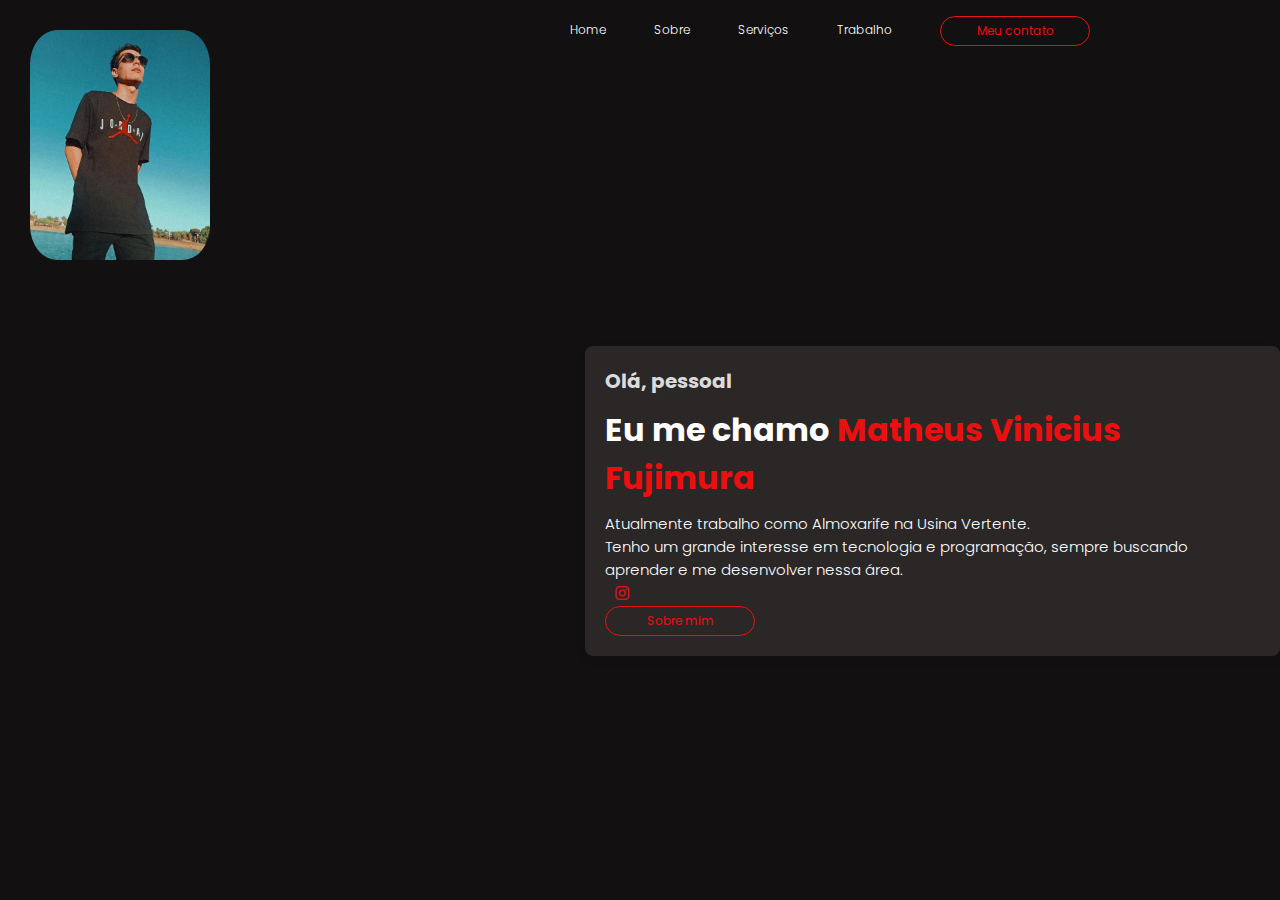
<file: index.html>
<!DOCTYPE html>
<html lang="pt-br">
<head>
    <meta charset="UTF-8">
    <meta name="viewport" content="width=device-width, initial-scale=1.0">
    <link rel="stylesheet" href="https://cdnjs.cloudflare.com/ajax/libs/font-awesome/6.1.0/css/all.min.css">
    <link rel="stylesheet" href="style.css">
    <title>Portfólio do Matheus Vinicius Fujimura</title>

</head>
<body>
    <div class="background">
        <header>
            <div class="logo">
                <img src="imagem/background2.jpeg" alt="Logo ou imagem pessoal">
                
            </div><!--logo-->
            
            <div class="cabeçalho-link">
                <li><a href="#" id="homeButton">Home</a></li> <!-- Botão Home -->
                <li><a href="#">Sobre</a></li>
                <li><a href="#">Serviços</a></li>
                <li><a href="#">Trabalho</a></li>
                <button id="contactButton">Meu contato</button><!--botão do contato-->
            </div><!--cabeçalho-link-->
        </header>

        <!-- Texto principal da página -->
        <div class="container-text">
            <div class="text">
                <h3>Olá, pessoal</h3>
                <h1>Eu me chamo <span>Matheus Vinicius Fujimura</span></h1>
                <p>Atualmente trabalho como Almoxarife na Usina Vertente. 
                    <br>Tenho um grande interesse em tecnologia e programação, sempre buscando aprender e me desenvolver nessa área.</p>
                <div class="rede-social">
                    <a href="#"><i class="fa-brands fa-instagram"></i></a>
                </div><!--rede-social-->
                <a href="index2.html" style="text-decoration:none;">
                    <button>Sobre mim</button>
                </a>
            </div><!--texto-->
        </div><!--container-text-->
    </div>
</body>
</html>
</file>
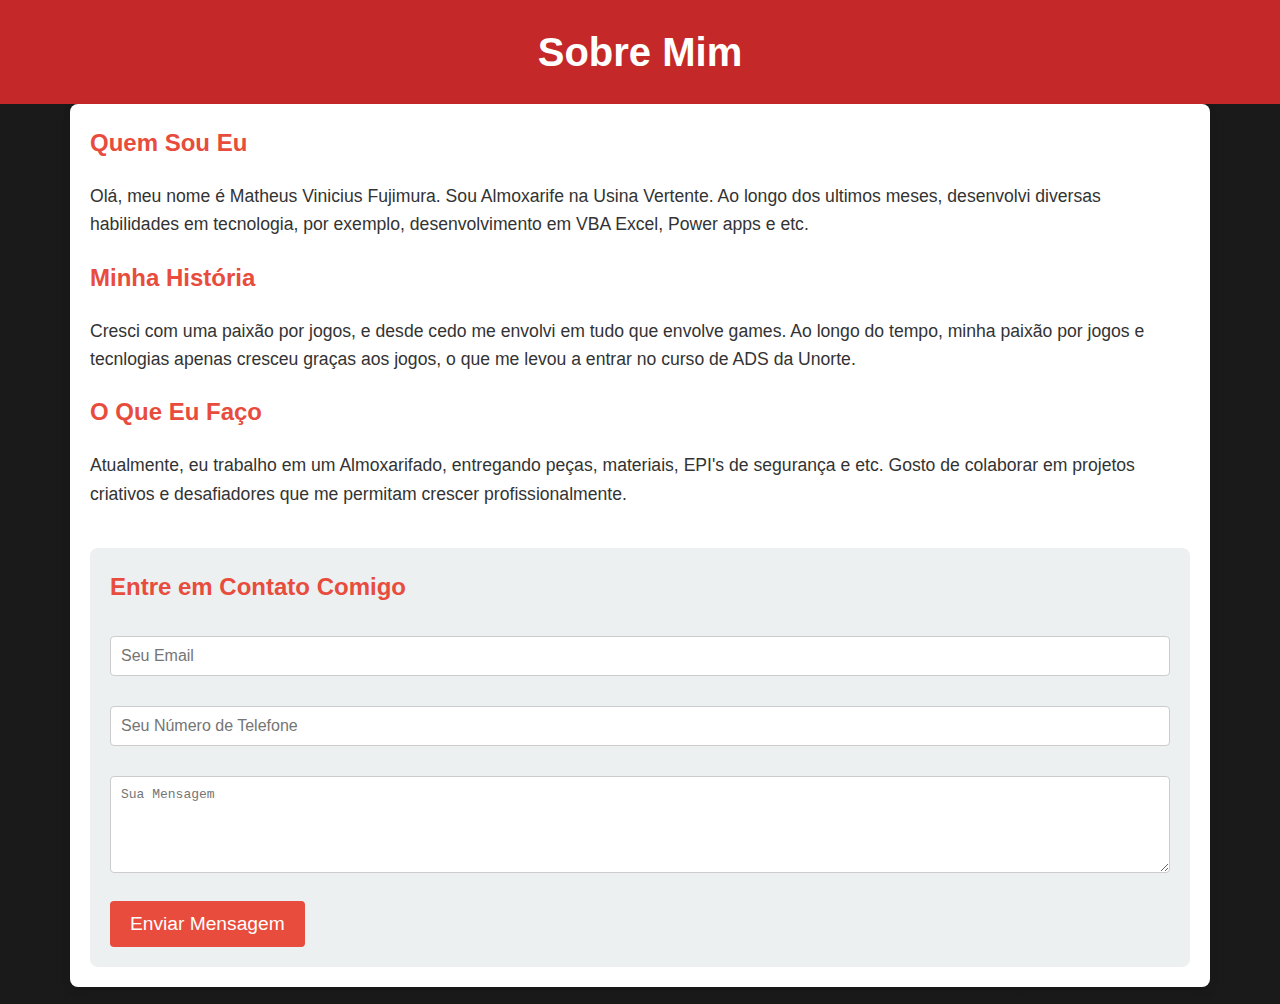
<file: index2.html>
<!DOCTYPE html>
<html lang="pt-BR">
<head>
    <meta charset="UTF-8">
    <meta name="viewport" content="width=device-width, initial-scale=1.0">
    <title>Sobre Mim</title>
    <link rel="stylesheet" href="style2.css">
</head>
<body>

<header>
    <h1>Sobre Mim</h1>
</header>
<div class="background1">
<div class="container">
    <h2>Quem Sou Eu</h2>
    <p>Olá, meu nome é Matheus Vinicius Fujimura. Sou Almoxarife na Usina Vertente. Ao longo dos ultimos meses, desenvolvi diversas habilidades em tecnologia, por exemplo, desenvolvimento em VBA Excel, Power apps e etc.</p>

    <h2>Minha História</h2>
    <p>Cresci com uma paixão por jogos, e desde cedo me envolvi em tudo que envolve games. Ao longo do tempo, minha paixão por jogos e tecnlogias apenas cresceu graças aos jogos, o que me levou a entrar no curso de ADS da Unorte.</p>

    <h2>O Que Eu Faço</h2>
    <p>Atualmente, eu trabalho em um Almoxarifado, entregando peças, materiais, EPI's de segurança e etc. Gosto de colaborar em projetos criativos e desafiadores que me permitam crescer profissionalmente.</p>

    <div class="form-container">
        <h2>Entre em Contato Comigo</h2>
        <form action="https://formspree.io/f/movazbyl" method="POST">
            <input type="email" name="email" placeholder="Seu Email" required>
            <input type="tel" name="telefone" placeholder="Seu Número de Telefone" required>
            <textarea name="mensagem" rows="5" placeholder="Sua Mensagem" required></textarea>
            <input type="submit" value="Enviar Mensagem">
        </form>
    </div>
</div>
</div>
</body>
</html>
</file>
<file: style.css>
@import url('https://fonts.googleapis.com/css2?family=Poppins:ital,wght@0,100;0,200;0,300;0,400;0,500;0,600;0,700;0,800;0,900;1,100;1,200;1,300;1,400;1,500;1,600;1,700;1,800;1,900&display=swap');

*{
    margin: 0;
    padding: 0;
    box-sizing: border-box;
    text-decoration: none;
    list-style: none;
    font-family: "Poppins", sans-serif;
    

}
body{
    overflow: hidden;

}
.background{
background: linear-gradient(rgba(0,0,0, 0.5), rgba(0,0,0, 0.5));
background-color: #242121;
background-size: contain;
background-position: center;
width: 100%;
height: 100vh;
}

header{
    display: flex;
    justify-content: space-around;
    max-width: 100%;
    align-items: center;
    text-align: center;
    padding-top: 1rem;

}

.cabeçalho-link{

    display: flex;
    gap: 3rem;
    font-weight: 300;
    cursor: pointer;

}
.cabeçalho-link a{
    color: #ffffff;
    font-size: 12px;
}

.cabeçalho-link a :hover{
    color: #eb0f0f;
    transition: 0.3ms all;

}

button{
    color: #eb0f0f;
    background: transparent;
    border: solid 1px #eb0f0f;
    padding: 5px;
    border-radius: 15px;
    font-size: 12px;
    width: 150px;
    cursor: pointer;
}
button:hover{
    background: #eb0f0f;
    color: #FFFF;
    transition: 0.5s;

}

.container-text{
    max-width: 700px;
    margin: 300px 0 0 585px;
    padding: 20px;
    background-color: #2b2727;
    border-radius: 8px;
    box-shadow: 0 4px 8px rgba(15, 15, 15, 0.1);
    
}
.text h3{
    color: #e7e7e7f5;
    font-size: 20px;
}

.text h1{
    color: #ffff;
    margin-top: 10px;

}

.text span{
    color: #eb0f0f;
}

.text p{
    color: #FFFF;
    font-size: 15px;
    font-weight: 300;
    margin-top: 10px;
}

.rede-social a{
    color: #eb0f0f;
    padding: 10px;
    margin-top: 5px;
}
.btn{
    margin-top: 10px;
}

.logo img {
    width: 180px; /* Ajuste o tamanho da imagem */
    height: 230px; /* Mantém a proporção */
    position: absolute; /* Permite posicionar no canto */
    top: 30px;
    left: 30px;
    border-radius: 15%;
}
</file>
<file: style2.css>
/* Estilos gerais */
body, html {
    margin: 0;
    padding: 0;
    font-family: Arial, sans-serif;
    background-color: #f4f4f9;
    color: #333;
    line-height: 1.6;
}

header {
    background-color: rgb(197, 40, 40);
    color: white;
    padding: 20px 0;
    text-align: center;
    margin-bottom: 0px;
}

header h1 {
    margin: 0;
    font-size: 2.5em;
}

.container {
    max-width: 1100px;
    margin: auto;
    padding: 20px;
    background-color: #fff;
    border-radius: 8px;
    box-shadow: 0 4px 8px rgba(0,0,0,0.1);
}

.container h2 {
    color: #e74c3c;
    margin-top: 0;
}

.container p {
    margin-bottom: 20px;
    font-size: 1.1em;
}

/* Formulário */
.form-container {
    background-color: #ecf0f1;
    padding: 20px;
    border-radius: 8px;
    margin-top: 40px;
}

.form-container h2 {
    margin-top: 0;
}

input[type="email"],
input[type="tel"],
textarea {
    width: 100%;
    padding: 10px;
    margin: 10px 0 20px 0;
    border: 1px solid #ccc;
    border-radius: 4px;
    box-sizing: border-box;
    font-size: 1em;
}

input[type="submit"] {
    background-color: #e74c3c;
    color: white;
    padding: 12px 20px;
    border: none;
    border-radius: 4px;
    cursor: pointer;
    font-size: 1.2em;
    transition: background-color 0.3s ease;
}

input[type="submit"]:hover {
    background-color: #c0392b;
}

/* Rodapé */
footer {
    background-color: #2c3e50;
    color: white;
    text-align: center;
    padding: 10px;
    margin-top: 40px;
}

footer p {
    margin: 0;
    font-size: 1em;
}

/* Responsividade */
@media (max-width: 768px) {
    header h1 {
        font-size: 2em;
    }

    .container {
        padding: 15px;
    }

    input[type="submit"] {
        font-size: 1em;
    }
}
.background1{
    background: linear-gradient(rgba(0,0,0, 0.5), rgba(0,0,0, 0.5));
    background-size: contain;
    background-position: center;
    width: 100%;
    height: 100vh;
    background-color: #333;
    }
</file>
